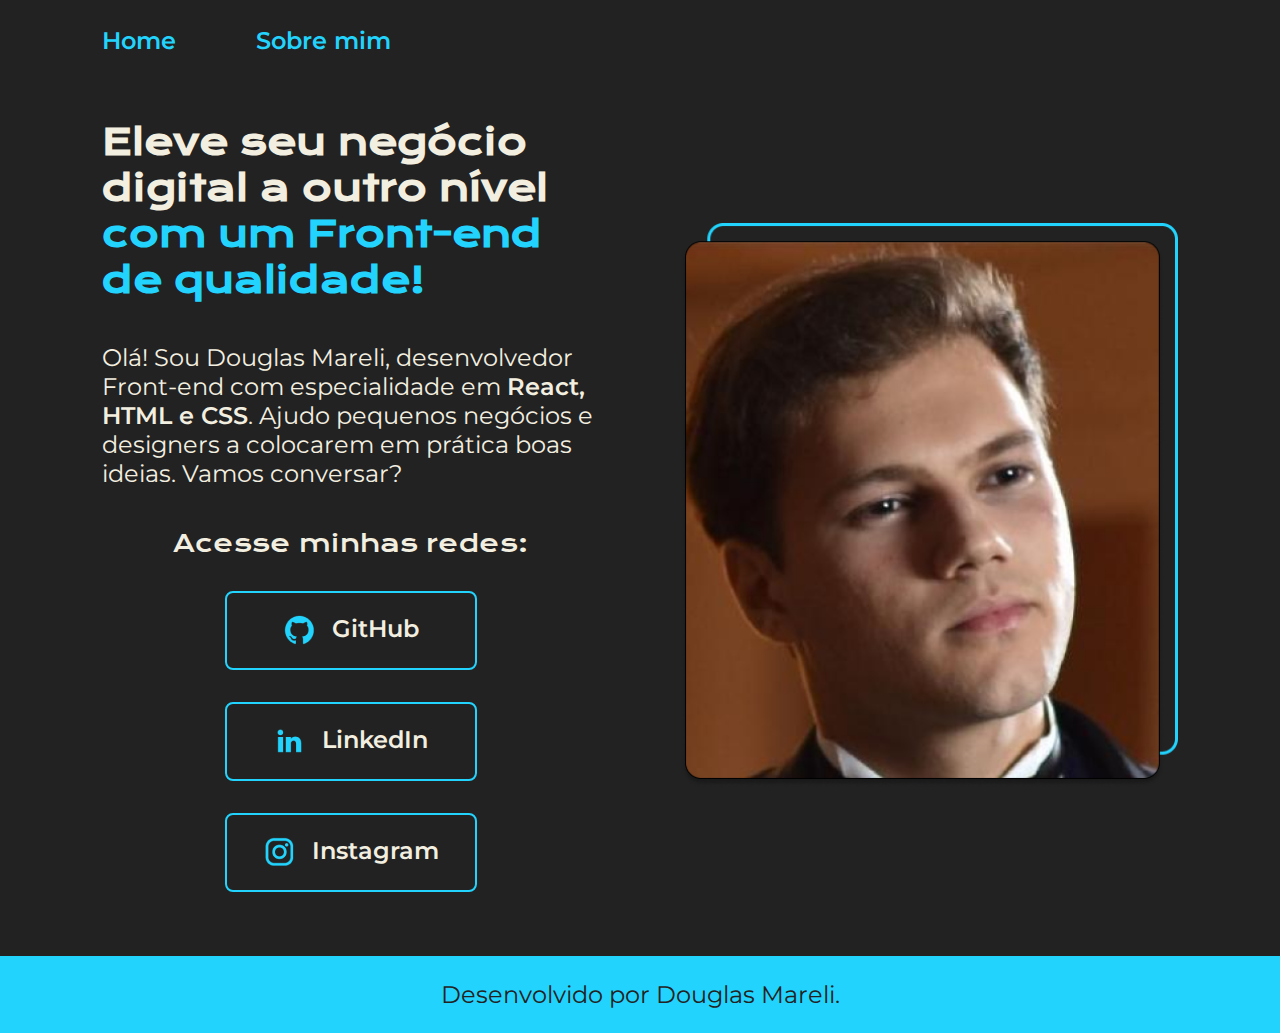
<file: index.html>
<!DOCTYPE html>
<html lang="pt-br">
<head>
    <meta charset="UTF-8">
    <meta http-equiv="X-UA-Compatible" content="IE=edge">
    <meta name="viewport" content="width=device-width, initial-scale=1.0">
    <title>Portfolio</title>
    <link rel="stylesheet" href="./styles/style.css">
</head>
<body>
    <header class="cabecalho">
        <!-- nav - Tag para navegação -->
        <nav class="cabecalho__menu">
            <a class="cabecalho__menu__link" href="index.html">Home</a>
            <a class="cabecalho__menu__link" href="about.html">Sobre mim</a>
        </nav>
    </header>
    <main class = "apresentacao">
        <section class="apresentacao__conteudo">
                <h1 class="apresentacao__conteudo__titulo">Eleve seu negócio digital a outro nível <strong class="titulo-destaque">com um Front-end de qualidade!</strong></h1>
                <p class="apresentacao__conteudo__texto">Olá! Sou Douglas Mareli, desenvolvedor Front-end com especialidade em <strong class="apresentacao__conteudo__texto__destaque">React, HTML e CSS</strong>. Ajudo pequenos negócios e designers a colocarem em prática boas ideias. Vamos conversar?</p>
                <div class="apresentacao__links">
                    <h2 class="apresentacao__links__subtitulo">Acesse minhas redes:</h2>
                    <a class="apresentacao__links__navegacao" href="https://github.com/DouglasMreli">
                        <img src="./assets/github.png">
                        GitHub
                    </a>
                    <a class="apresentacao__links__navegacao" href="https://www.linkedin.com/in/douglas-mareli/">
                        <img src="./assets/linkedin.png">
                        LinkedIn
                    </a>
                    <a class="apresentacao__links__navegacao" href="https://instagram.com/DouglasMareli">
                        <img src="./assets/instagram.png">
                        Instagram
                    </a>
                </div>
        </section>
            <img class="apresentacao__imagem" src="./assets/foto.png" alt="Foto de Douglas Mareli">
    </main>
    <footer class="rodape"> 
        <p>Desenvolvido por Douglas Mareli.</p>
    </footer>
</body>
</html>
</file>
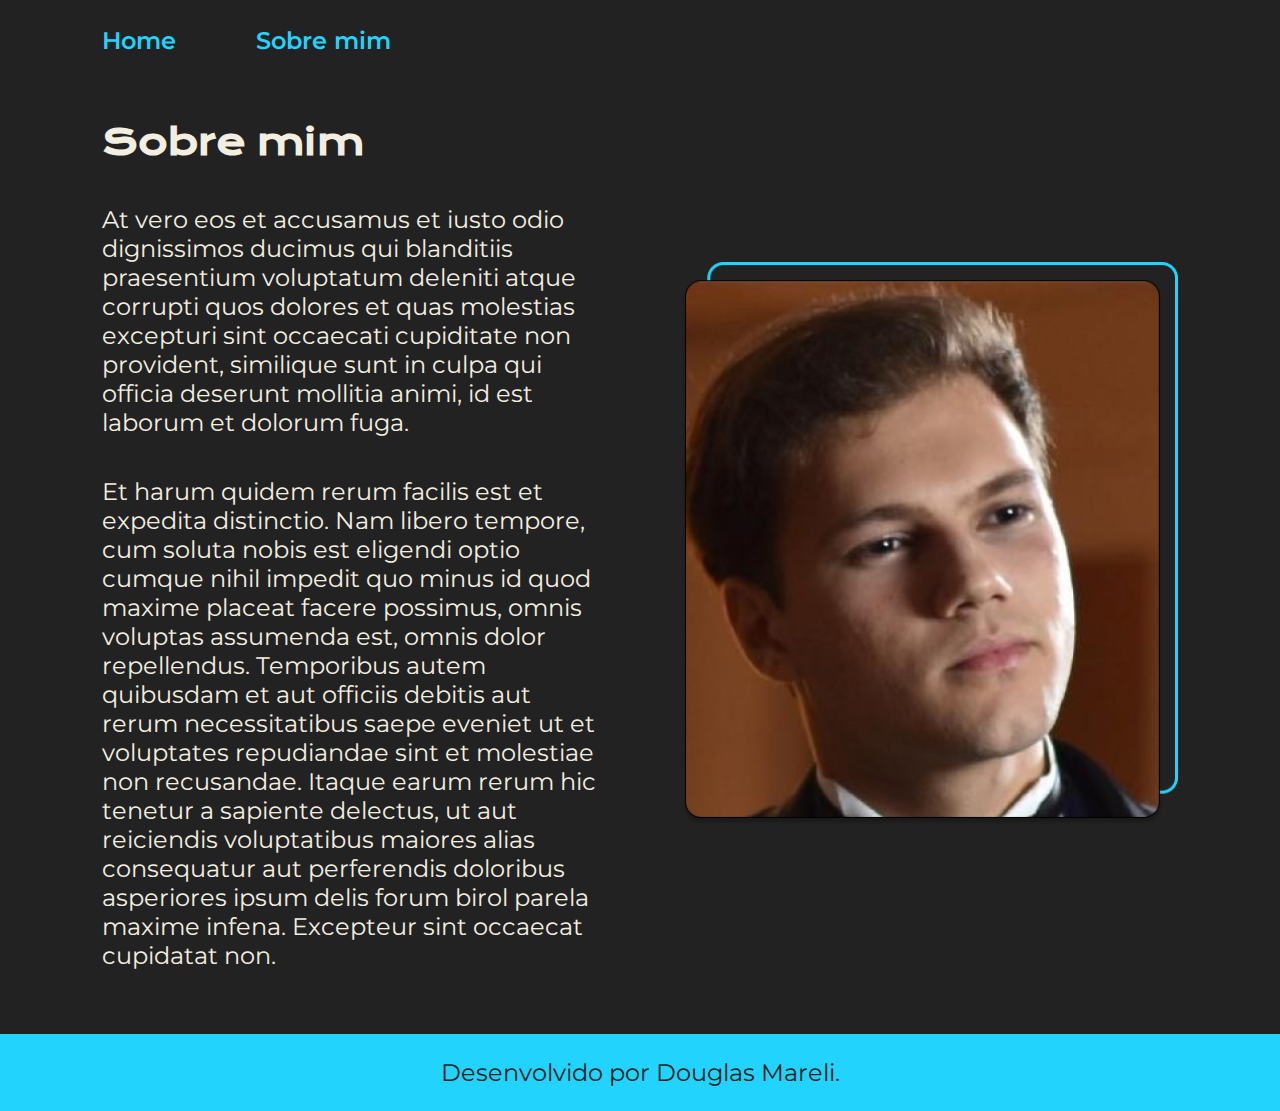
<file: about.html>
<!DOCTYPE html>
<html lang="en">
<head>
    <meta charset="UTF-8">
    <meta http-equiv="X-UA-Compatible" content="IE=edge">
    <meta name="viewport" content="width=device-width, initial-scale=1.0">
    <title>Sobre mim</title>
    <link rel="stylesheet" href="./styles/style.css">
</head>
<body>
    <header class="cabecalho">
        <!-- nav - Tag para navegação -->
        <nav class="cabecalho__menu">
            <a class="cabecalho__menu__link" href="index.html">Home</a>
            <a class="cabecalho__menu__link" href="about.html">Sobre mim</a>
           <!-- <a class="cabecalho__menu__link" href="curriculo.html">Curriculo</a> -->
        </nav>
    </header>

    <main class="apresentacao">
        <section class="apresentacao__conteudo">
            <h1 class="apresentacao__conteudo__titulo">Sobre mim</h1>

            <p class="apresentacao__conteudo__texto">At vero eos et accusamus et iusto odio dignissimos ducimus qui blanditiis praesentium voluptatum deleniti atque corrupti quos dolores et quas molestias excepturi sint occaecati cupiditate non provident, similique sunt in culpa qui officia deserunt mollitia animi, id est laborum et dolorum fuga.</p>

            <p class="apresentacao__conteudo__texto">Et harum quidem rerum facilis est et expedita distinctio. Nam libero tempore, cum soluta nobis est eligendi optio cumque nihil impedit quo minus id quod maxime placeat facere possimus, omnis voluptas assumenda est, omnis dolor repellendus. Temporibus autem quibusdam et aut officiis debitis aut rerum necessitatibus saepe eveniet ut et voluptates repudiandae sint et molestiae non recusandae. Itaque earum rerum hic tenetur a sapiente delectus, ut aut reiciendis voluptatibus maiores alias consequatur aut perferendis doloribus asperiores ipsum delis forum birol parela maxime infena. Excepteur sint occaecat cupidatat non.</p>
        </section>
        <img class="apresentacao__imagem" src="./assets/foto.png" alt="Foto de Douglas Mareli">
    </main>

    <footer class="rodape"> 
        <p>Desenvolvido por Douglas Mareli.</p>
    </footer>
</body>
</html>
</file>
<file: styles/style.css>
@import url('https://fonts.googleapis.com/css2?family=Krona+One&family=Montserrat:wght@400;600&display=swap');

/* 
    root é usado para definir variáveis
    usando "--" antes do nome para indicar
    que é uma variável e não uma propriedade
    e a função var(<nome da variavel>) 
    parar usar as variáveis
*/
:root {
    --cor-primaria: #222222;
    --cor-secundaria: #F3EFE0;
    --cor-terciaria: #22D4FD;
    --cor-hover: #434242;
}

* {
    margin: 0;
    padding: 0;
}

body {
    /* height: 100vh; */
    box-sizing: border-box; 
    background-color: var(--cor-primaria);
    color: var(--cor-secundaria);
}

.cabecalho {
    padding: 2% 0% 0% 8%;
}

.cabecalho__menu {
    display:flex;
    gap: 80px;
}

.cabecalho__menu__link {
    font-family: 'Montserrat', sans-serif;
    text-decoration: none;
    font-size: 1.5rem;
    font-weight: 600;
    color: var(--cor-terciaria);
}

.cabecalho__menu__link:hover {
    font-size: 2rem;
}

.apresentacao {
    padding: 5% 8%;
    display: flex;
    align-items: center;
    justify-content: space-between;
    gap: 82px;
}

.apresentacao__conteudo {
    width: 50%;
    display: flex;
    flex-direction: column;
    gap: 40px;
}

.apresentacao__conteudo__titulo {
    font-size: 2.25rem;
    font-family: 'Krona One', sans-serif;
}

.titulo-destaque {
    color: var(--cor-terciaria);
}

.apresentacao__conteudo__texto {
    font-size: 1.5rem;
    font-family: 'Montserrat', sans-serif;
}

.apresentacao__conteudo__texto__destaque {
    font-size: 1.5rem;
    font-weight: 600;
    font-family: 'Montserrat', sans-serif;
}

.apresentacao__links {
    display: flex;
    flex-direction: column;
    align-items: center;
    gap: 2rem;
    justify-content: space-between;
}

.apresentacao__links__subtitulo {
    font-family: 'Krona One', sans-serif;
    font-weight: 400;
    font-size: 1.5rem;
}

.apresentacao__links__navegacao{
    /* background-color: #22D4FD; */
    display: flex;
    justify-content: center;
    gap: 16px;
    border: 2px solid var(--cor-terciaria);
    text-align: center;
    border-radius: 8px;
    font-size: 1.5rem;
    padding: 21.5px 0px;
    width: 50%;
    text-decoration: none;
    color: var(--cor-secundaria);
    font-family: 'Montserrat', sans-serif;
    font-weight: 600;
}

/* Hover -> quando o mouse está em cima da âncora -a- */
.apresentacao__links__navegacao:hover {
    background-color: var(--cor-hover);
    padding: 5% 3%;
}

.apresentacao__imagem{
    width: 50%;
}

.rodape {
    color: var(--cor-primaria);
    background-color:var(--cor-terciaria);
    padding: 24px;
    text-align: center;
    font-family: 'Montserrat', sans-serif;
    font-size: 1.5rem;
    font-weight: 400;
}

/* media é usado para definir uma condição para mudar o estilo para 
    a página, por exemplo: se é um celular tem um estilo, se é pc tem outo */
@media (max-width: 1023px) {
    
    .cabecalho {
        padding: 10%;   
    }

    .cabecalho__menu {
        justify-content: center;
    }
    
    .apresentacao {
        flex-direction: column-reverse;
        padding: 5%;
    }

    .apresentacao__conteudo {
        width: auto;
    }

    .apresentacao__links__navegacao {
        width: 70%;
    }
}
</file>
